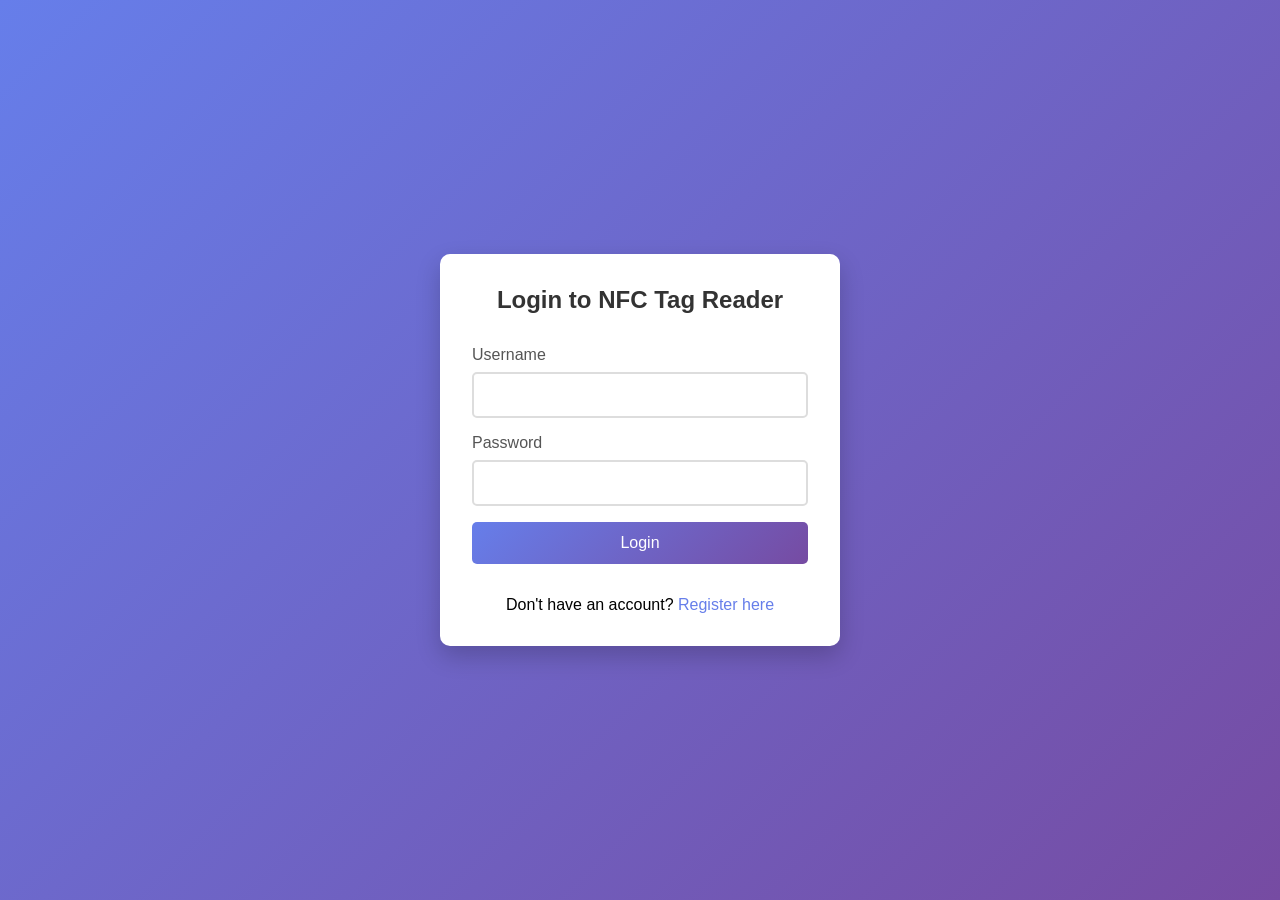
<file: templates/login.html>
<!DOCTYPE html>
<html lang="en">

<head>
    <meta charset="UTF-8">
    <meta name="viewport" content="width=device-width, initial-scale=1.0">
    <title>NFC Tag Reader - Login</title>
    <link rel="stylesheet" href="/static/nfc.css">
</head>

<body class="login-page">
    <div class="login-container">
        <h1 class='login' id="form-title">Login to NFC Tag Reader</h1>

        <div id="message" class="message" style="display: none;"></div>

        <form id="auth-form">
            <input type="hidden" id="csrf_token" name="csrf_token" value="{{ csrf_token() }}">
            <div class="form-group">
                <label for="username">Username</label>
                <input type="text" id="username" name="username" required minlength="3">
            </div>

            <div class="form-group">
                <label for="password">Password</label>
                <input type="password" id="password" name="password" required minlength="6">
            </div>

            <button type="submit" class="btn" id="submit-btn">Login</button>
        </form>

        <div class="switch-mode">
            <span id="switch-text">Don't have an account? </span>
            <a href="#" id="switch-link">Register here</a>
        </div>
    </div>

    <script>
        let isLoginMode = true;

        const formTitle = document.getElementById('form-title');
        const authForm = document.getElementById('auth-form');
        const submitBtn = document.getElementById('submit-btn');
        const switchText = document.getElementById('switch-text');
        const switchLink = document.getElementById('switch-link');
        const messageDiv = document.getElementById('message');

        // Switch between login and register modes
        switchLink.addEventListener('click', (e) => {
            e.preventDefault();
            isLoginMode = !isLoginMode;

            if (isLoginMode) {
                formTitle.textContent = 'Login to NFC Tag Reader';
                submitBtn.textContent = 'Login';
                switchText.textContent = "Don't have an account? ";
                switchLink.textContent = 'Register here';
            } else {
                formTitle.textContent = 'Register for NFC Tag Reader';
                submitBtn.textContent = 'Register';
                switchText.textContent = 'Already have an account? ';
                switchLink.textContent = 'Login here';
            }

            hideMessage();
            authForm.reset();
        });

        // Handle form submission
        authForm.addEventListener('submit', async (e) => {
            e.preventDefault();

            const username = document.getElementById('username').value.trim();
            const password = document.getElementById('password').value;

            if (username.length < 3) {
                showMessage('Username must be at least 3 characters long', 'error');
                return;
            }

            if (password.length < 6) {
                showMessage('Password must be at least 6 characters long', 'error');
                return;
            }

            submitBtn.disabled = true;
            submitBtn.textContent = isLoginMode ? 'Logging in...' : 'Registering...';

            try {
                const endpoint = isLoginMode ? '/api/login' : '/api/register';
                const csrfToken = document.getElementById('csrf_token').value;
                const response = await fetch(endpoint, {
                    method: 'POST',
                    headers: {
                        'Content-Type': 'application/json',
                        'X-CSRFToken': csrfToken
                    },
                    body: JSON.stringify({
                        username: username,
                        password: password
                    })
                });

                const result = await response.json();

                if (response.ok && result.success) {
                    showMessage(result.message, 'success');
                    // Redirect to main page after successful login/register
                    setTimeout(() => {
                        window.location.href = '/';
                    }, 1000);
                } else {
                    showMessage(result.error || 'Authentication failed', 'error');
                }
            } catch (error) {
                showMessage('Network error. Please try again.', 'error');
            } finally {
                submitBtn.disabled = false;
                submitBtn.textContent = isLoginMode ? 'Login' : 'Register';
            }
        });

        function showMessage(text, type) {
            messageDiv.textContent = text;
            messageDiv.className = `message ${type}`;
            messageDiv.style.display = 'block';
        }

        function hideMessage() {
            messageDiv.style.display = 'none';
        }
    </script>
</body>

</html>
</file>
<file: static/nfc.css>
* {
    margin: 0;
    padding: 0;
    box-sizing: border-box;
}

body {
    font-family: -apple-system, BlinkMacSystemFont, 'Segoe UI', Roboto, sans-serif;
    background: linear-gradient(135deg, #667eea 0%, #764ba2 100%);
    min-height: 100vh;
    padding: 1rem;
}

.container {
    max-width: 800px;
    margin: 0 auto;
}

.header {
    background: white;
    padding: 1.5rem;
    border-radius: 10px;
    margin-bottom: 1rem;
    display: flex;
    justify-content: space-between;
    align-items: center;
    box-shadow: 0 4px 6px rgba(0, 0, 0, 0.1);
}

.header h1 {
    color: #333;
    font-size: 1.5rem;
}

.user-info {
    display: flex;
    align-items: center;
    gap: 1rem;
}

.logout-btn {
    background: #dc3545;
    color: white;
    border: none;
    padding: 0.5rem 1rem;
    border-radius: 5px;
    cursor: pointer;
    font-size: 0.9rem;
}

.logout-btn:hover {
    background: #c82333;
}

.main-panel {
    background: white;
    padding: 2rem;
    border-radius: 10px;
    margin-bottom: 1rem;
    box-shadow: 0 4px 6px rgba(0, 0, 0, 0.1);
}

.mode-toggle {
    display: flex;
    background: #f8f9fa;
    border-radius: 8px;
    padding: 0.25rem;
    margin-bottom: 2rem;
}

.mode-btn {
    flex: 1;
    padding: 0.75rem;
    background: transparent;
    border: none;
    border-radius: 6px;
    cursor: pointer;
    font-weight: 500;
    transition: all 0.3s;
}

.mode-btn.active {
    background: white;
    color: #667eea;
    box-shadow: 0 2px 4px rgba(0, 0, 0, 0.1);
}

.nfc-controls {
    text-align: center;
    margin-bottom: 2rem;
}

.write-form {
    display: none;
    max-width: 300px;
    margin: 0 auto 2rem;
}

.write-form.active {
    display: block;
}

.form-group {
    margin-bottom: 1rem;
}

.form-group label {
    display: block;
    margin-bottom: 0.5rem;
    color: #555;
    font-weight: 500;
}

.form-group input {
    width: 100%;
    padding: 0.75rem;
    border: 2px solid #ddd;
    border-radius: 5px;
    font-size: 1rem;
}

.form-group input:focus {
    outline: none;
    border-color: #667eea;
}

.nfc-btn {
    background: linear-gradient(135deg, #667eea 0%, #764ba2 100%);
    color: white;
    border: none;
    padding: 1rem 2rem;
    border-radius: 50px;
    font-size: 1.1rem;
    font-weight: 500;
    cursor: pointer;
    transition: opacity 0.3s;
    min-width: 200px;
}

.nfc-btn:hover {
    opacity: 0.9;
}

.nfc-btn:disabled {
    opacity: 0.6;
    cursor: not-allowed;
}

.status {
    background: #f8f9fa;
    padding: 1rem;
    border-radius: 8px;
    margin-bottom: 2rem;
    min-height: 60px;
    display: flex;
    align-items: center;
    justify-content: center;
}

.status.error {
    background: #fee;
    color: #d32f2f;
}

.status.success {
    background: #e8f5e8;
    color: #2e7d32;
}

.status.info {
    background: #e3f2fd;
    color: #1976d2;
}

.readings-panel {
    background: white;
    padding: 2rem;
    border-radius: 10px;
    box-shadow: 0 4px 6px rgba(0, 0, 0, 0.1);
}

.readings-header {
    display: flex;
    justify-content: space-between;
    align-items: center;
    margin-bottom: 1rem;
}

.refresh-btn {
    background: #28a745;
    color: white;
    border: none;
    padding: 0.5rem 1rem;
    border-radius: 5px;
    cursor: pointer;
    font-size: 0.9rem;
}

.refresh-btn:hover {
    background: #218838;
}

.readings-list {
    max-height: 400px;
    overflow-y: auto;
}

.reading-item {
    background: #f8f9fa;
    padding: 1rem;
    border-radius: 8px;
    margin-bottom: 0.5rem;
    border-left: 4px solid #667eea;
}

.reading-sn {
    font-weight: 600;
    color: #333;
    margin-bottom: 0.5rem;
}

.reading-details {
    font-size: 0.9rem;
    color: #666;
    display: flex;
    gap: 1rem;
    flex-wrap: wrap;
}

.no-readings {
    text-align: center;
    color: #666;
    font-style: italic;
    padding: 2rem;
}

@media (max-width: 600px) {
    .header {
        flex-direction: column;
        gap: 1rem;
        text-align: center;
    }

    .reading-details {
        flex-direction: column;
        gap: 0.25rem;
    }
}




body.login-page {
    font-family: -apple-system, BlinkMacSystemFont, 'Segoe UI', Roboto, sans-serif;
    background: linear-gradient(135deg, #667eea 0%, #764ba2 100%);
    min-height: 100vh;
    display: flex;
    align-items: center;
    justify-content: center;
}

.login-container {
    background: white;
    padding: 2rem;
    border-radius: 10px;
    box-shadow: 0 10px 25px rgba(0, 0, 0, 0.2);
    width: 100%;
    max-width: 400px;
}

h1.login {
    text-align: center;
    color: #333;
    margin-bottom: 2rem;
    font-size: 1.5rem;
}


label {
    display: block;
    margin-bottom: 0.5rem;
    color: #555;
    font-weight: 500;
}

input[type="text"],
input[type="password"] {
    width: 100%;
    padding: 0.75rem;
    border: 2px solid #ddd;
    border-radius: 5px;
    font-size: 1rem;
    transition: border-color 0.3s;
}

input[type="text"]:focus,
input[type="password"]:focus {
    outline: none;
    border-color: #667eea;
}

.btn {
    width: 100%;
    padding: 0.75rem;
    background: linear-gradient(135deg, #667eea 0%, #764ba2 100%);
    color: white;
    border: none;
    border-radius: 5px;
    font-size: 1rem;
    font-weight: 500;
    cursor: pointer;
    transition: opacity 0.3s;
    margin-bottom: 1rem;
}

.btn:hover {
    opacity: 0.9;
}

.btn:disabled {
    opacity: 0.6;
    cursor: not-allowed;
}

.switch-mode {
    text-align: center;
    margin-top: 1rem;
}

.switch-mode a {
    color: #667eea;
    text-decoration: none;
    font-weight: 500;
}

.switch-mode a:hover {
    text-decoration: underline;
}

.message {
    padding: 0.75rem;
    border-radius: 5px;
    margin-bottom: 1rem;
    text-align: center;
}

.error {
    background-color: #fee;
    color: #d32f2f;
    border: 1px solid #ffcdd2;
}

.success {
    background-color: #e8f5e8;
    color: #2e7d32;
    border: 1px solid #c8e6c9;
}
</file>
